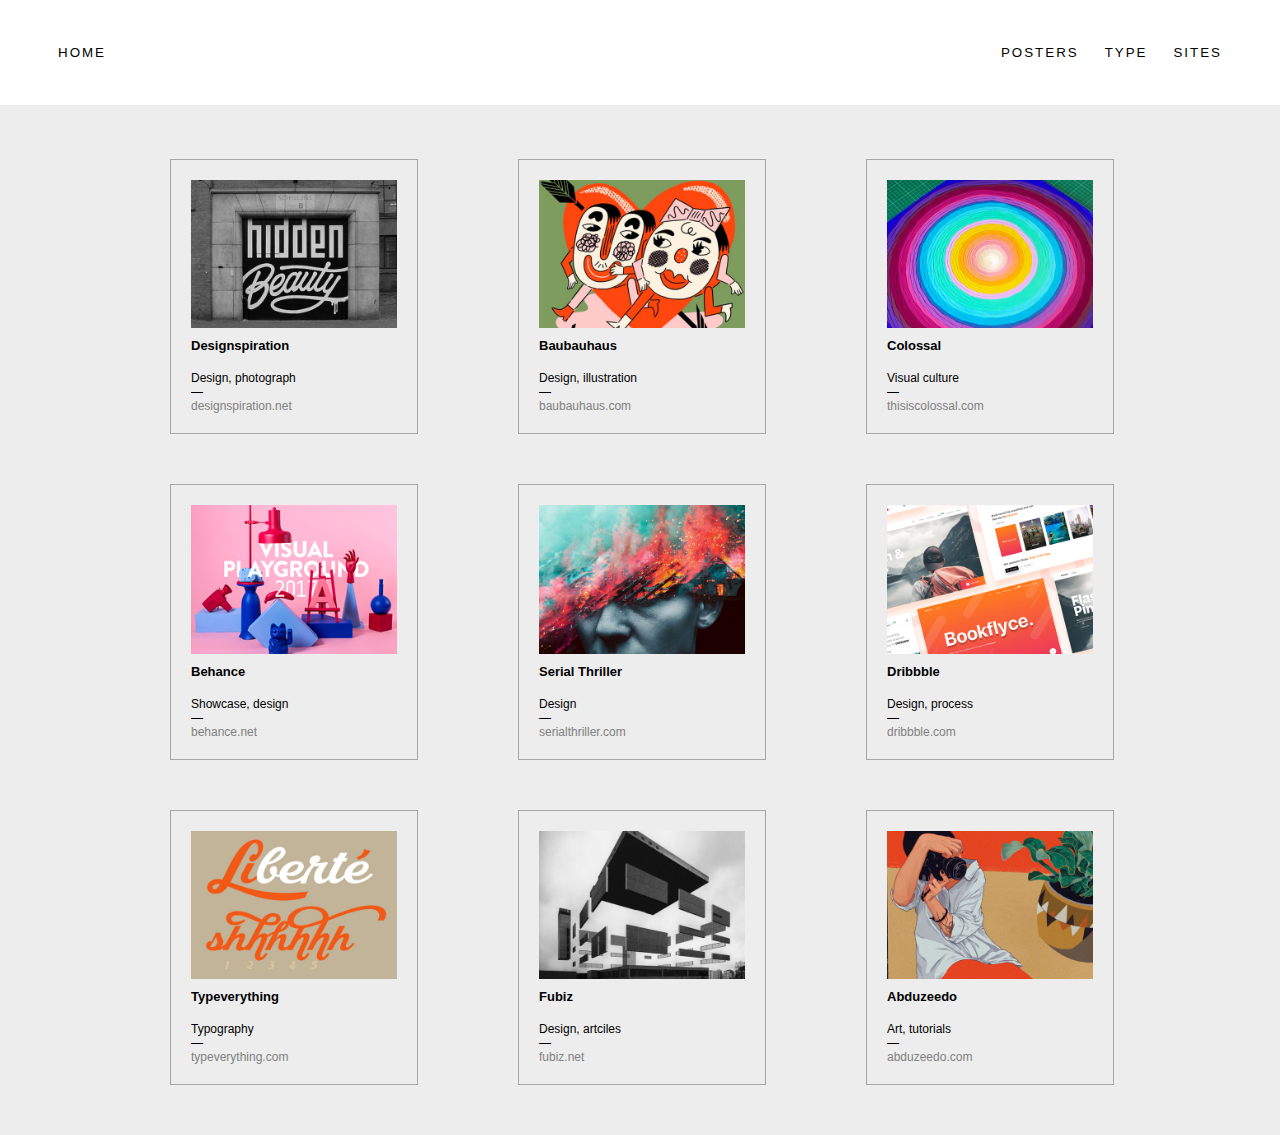
<file: sites.html>
<head>
  <link rel="stylesheet" href="style.css">
  <title> Hello Stranger </title>

  <link rel="shortcut icon" href="favicon circle.png">

  <meta property="og:type"               content="website" />
  <meta property="og:url"                content="https://ferrazmarina.github.io/final/" />
  <meta property="og:title"              content="Hello Stranger" />
  <meta property="og:description"        content="This is where you'll find the most interesting things/finds/work curated by Marina" />
  <meta property="og:image"              content="https://cdn.dribbble.com/users/18320/screenshots/165025/sayhello-1.jpg" />

</head>

<body>
  <div class="navbar">
    <span class="navbar-left">
      <a class="nav-link" href="index.html">HOME</a>
    </span>

    <span class="navbar-right">
      <a class="nav-link" href="posters.html">POSTERS</a>
      <a class="nav-link" href="type.html">TYPE</a>
      <a class="nav-link" href="sites.html">SITES</a>
    </span>
  </div>


<br />
<br />
<br />

  <div class="margin-sites">

    <div class="column-sites">

      <div class="box">
        <div class="border" >
          <a class="site" href="https://www.designspiration.net/" target="_blank">
            <img class="image-sites"   src="site 1.jpg" />
          </a>
          <div class="title"> Designspiration </div>
          <br />
          <div class="text"> Design, photograph
            <br /> — <br />
            <a class="site" href="https://www.designspiration.net/" target="_blank"> designspiration.net </a>
          </div>
        </div>
      </div>

      <div class="box">
        <div class="border" >
          <a class="site" href="https://www.behance.net/" target="_blank">
            <img class="image-sites"   src="site 2.jpg" />
          </a>
          <div class="title"> Behance </div>
          <br />
          <div class="text"> Showcase, design
            <br /> — <br />
            <a class="site" href="https://www.behance.net/" target="_blank"> behance.net </a>
          </div>
        </div>
      </div>

      <div class="box">
        <div class="border" >
          <a class="site" href="https://www.typeverything.com/" target="_blank">
            <img class="image-sites"   src="site 3.jpg" />
          </a>
          <div class="title"> Typeverything </div>
          <br />
          <div class="text"> Typography
            <br /> — <br />
            <a class="site" href="https://www.typeverything.com/" target="_blank"> typeverything.com </a>
          </div>
        </div>
      </div>

    </div>


    <div class="column-sites">

      <div class="box">
        <div class="border" >
          <a class="site" href="http://www.baubauhaus.com/" target="_blank">
            <img class="image-sites"   src="site 4.jpg" />
          </a>
          <div class="title"> Baubauhaus </div>
          <br />
          <div class="text"> Design, illustration
            <br /> — <br />
            <a class="site" href="http://www.baubauhaus.com/" target="_blank"> baubauhaus.com </a>
          </div>
        </div>
      </div>

      <div class="box">
        <div class="border" >
          <a class="site" href="http://serialthriller.com/" target="_blank">
            <img class="image-sites"   src="site 5.jpg" />
          </a>
          <div class="title"> Serial Thriller </div>
          <br />
          <div class="text"> Design
            <br /> — <br />
            <a class="site" href="http://serialthriller.com/" target="_blank"> serialthriller.com </a>
          </div>
        </div>
      </div>

      <div class="box">
        <div class="border" >
          <a class="site" href="http://serialthriller.com/" target="_blank">
            <img class="image-sites"   src="site 6.jpg" />
          </a>
          <div class="title"> Fubiz </div>
          <br />
          <div class="text"> Design, artciles
            <br /> — <br />
            <a class="site" href="http://serialthriller.com/" target="_blank"> fubiz.net </a>
          </div>
        </div>
      </div>

    </div>


    <div class="column-sites">

      <div class="box">
        <div class="border" >
          <a class="site" href="http://serialthriller.com/" target="_blank">
            <img class="image-sites"   src="site 7.jpg" />
          </a>
          <div class="title"> Colossal </div>
          <br />
          <div class="text"> Visual culture
            <br /> — <br />
            <a class="site" href="http://www.thisiscolossal.com/" target="_blank"> thisiscolossal.com </a>
          </div>
        </div>
      </div>

      <div class="box">
        <div class="border" >
          <a class="site" href="https://dribbble.com/" target="_blank">
            <img class="image-sites"   src="site 8.jpg" />
          </a>
          <div class="title"> Dribbble </div>
          <br />
          <div class="text"> Design, process
            <br /> — <br />
            <a class="site" href="https://dribbble.com/" target="_blank"> dribbble.com </a>
          </div>
        </div>
      </div>

      <div class="box">
        <div class="border" >
          <a class="site" href="http://abduzeedo.com/" target="_blank">
            <img class="image-sites"   src="site 9.jpg" />
          </a>
          <div class="title"> Abduzeedo </div>
          <br />
          <div class="text"> Art, tutorials
            <br /> — <br />
            <a class="site" href="http://abduzeedo.com/" target="_blank"> abduzeedo.com </a>
          </div>
        </div>
      </div>
    </div>

  </div>



</body>
</file>
<file: style.css>
body {
  margin: 0px;
  background-color: #ededed;
  font-family: 'Raleway', sans-serif;
  text-align: center;
  overflow-x: hidden;
}

#colorstrip{
  width: 100%; height: 300px;
  background-color: #cecece;
}

.hello {
  /*font-size: 70px;
  font-family: 'Raleway', sans-serif;
  font-weight: 500;
  text-transform: uppercase;*/

  height: 50px;
  color: white;
  padding-top: 110px;
  padding-bottom: 10px;
}

.about {
  font-size: 15px;
  font-family: 'Open Sans', sans-serif;
  font-weight: 300;
  color: #5a5a5a;
  padding: 5px;
  display: block;
  text-transform: uppercase;
  letter-spacing: 1px;
}

/*style for columns */
.column {
  float: left;
  width: 25%;
}

.image {
  width: 85%;
  padding-bottom: 40px;
}

.margin {
  margin-left: 45px;
  margin-right: 45px;
}

.margin-sites {
  margin-left: 120px;
}

.box {
  padding-left: 50px;
  padding-right: 50px;
  padding-bottom: 50px;
}

.column-sites {
  float: left;
  width: 30%;
}

.image-sites {
  /*width: 70%;*/
  max-width:100%;
  max-height:100%;
  padding-bottom: 10px;
}

.border {
  border-style: solid;
  padding: 20px;
  border-width: 1px;
  border-color: #a6a6a6;
}

.title {
  font-family: 'Open Sans', sans-serif;
  font-size: 13px;
  font-weight: bold;
  text-align: left;
}

.text {
  font-family: 'Open Sans', sans-serif;
  font-size: 12px;
  font-weight: 300px;
  text-align: left;
}

.site {
  font-family: 'Open Sans', sans-serif;
  font-size: 12px;
  font-weight: 300;
  color: grey;
  text-align: left;
  text-decoration: none;
}

.site:hover {
  text-decoration: underline;
}
/*end style for columns */


/*style slides*/
.slide {
  align-items: center;
  justify-content: center;
  flex-direction: column;

  position: absolute;
  height: 700px;
  width: 100%;
  background-color: white;
  top: 105px;

  transition-property: left;
  transition-delay: 0s;
  transition-duration: 0.5s;
  transition-timing-function: ease-in-out;

  left: 100%;
}

.slide-visible {
  left: 0%;
}

.slide-bg {
  height: 760px;
}

.image_centered {
  padding-bottom: 20px;
  padding-top: 50px;
  display: block;
  margin: auto;
  height: 500px;
}

.image_centered_type {
  padding-bottom: 20px;
  padding-top: 50px;
  display: block;
  margin: auto;
  height: 600px;
}

.text-slide {
  font-size: 13px;
  font-family: 'Open Sans', sans-serif;
  font-weight: 300;
  color: #5a5a5a;
  text-transform: uppercase;
}

#slide1 {
  background-color: #cecece;
}
#slide2 {
  background-color: #bcbcbc;
}
#slide3 {
  background-color: #cecece;
}
#slide4 {
  background-color: #bcbcbc;
}
#slide5 {
  background-color: #cecece;
}

.prev {
  font-size: 15px;
  font-family: 'Open Sans', sans-serif;
  font-weight: 300;

  padding: 6px 10px;
  background-color: white;
  color: black;

  position: absolute;
  top: 400px;
  left: 400px;
  z-index: 10;
}

.next {
  font-size: 15px;
  font-family: 'Open Sans', sans-serif;
  font-weight: 300;

  padding: 6px 10px;
  background-color: white;
  color: black;

  position: absolute;
  top: 400px;
  right: 400px;
  z-index: 10;
}

.next:hover {
  color: white;
  background-color: black;
}

.prev:hover {
  color: white;
  background-color: black;
}
/*end style slides*/


a:hover {
  cursor: pointer;
}


/*style index navbar*/
.responsive {
  width: 100%;
  padding: 8%;
  box-sizing: border-box;
}

.navbar {
  font-size: 15px;
  background-color: white;
  color: #4d9e93;
  padding: 45px;
  padding-bottom: 60px;
}

.navbar-right {
  display: flex;
  flex-flow: row wrap;
  justify-content: flex-end;
  width: 50%;
  float: right;
}

.navbar-left {
  display: flex;
  flex-flow: row wrap;
  justify-content: flex-start;
  width: 50%;
  float: left;
}

.nav-link {
  text-decoration: none;
  color: black;
  font-family: 'Raleway', sans-serif;
  font-size: 10pt;
  letter-spacing: 2px;
  margin-left: 20px;
  padding-left: 3px;
  padding-right: 3px;

}

.nav-link:hover {
  color: white;
  background-color: black;
  box-sizing: border-box;
}

.nav-link:first-child {
  margin-left: 10px;
}

.nav-link:last-child {
  margin-right: 10px;
}
/*style index navbar*/



/*.selected {
  background-color: white;
  color: black;
}*/



@media (max-width: 600px){
    .responsive {
      background-color: #ededed;
    }

    .nav-link {
    display: block;
    }
</file>
